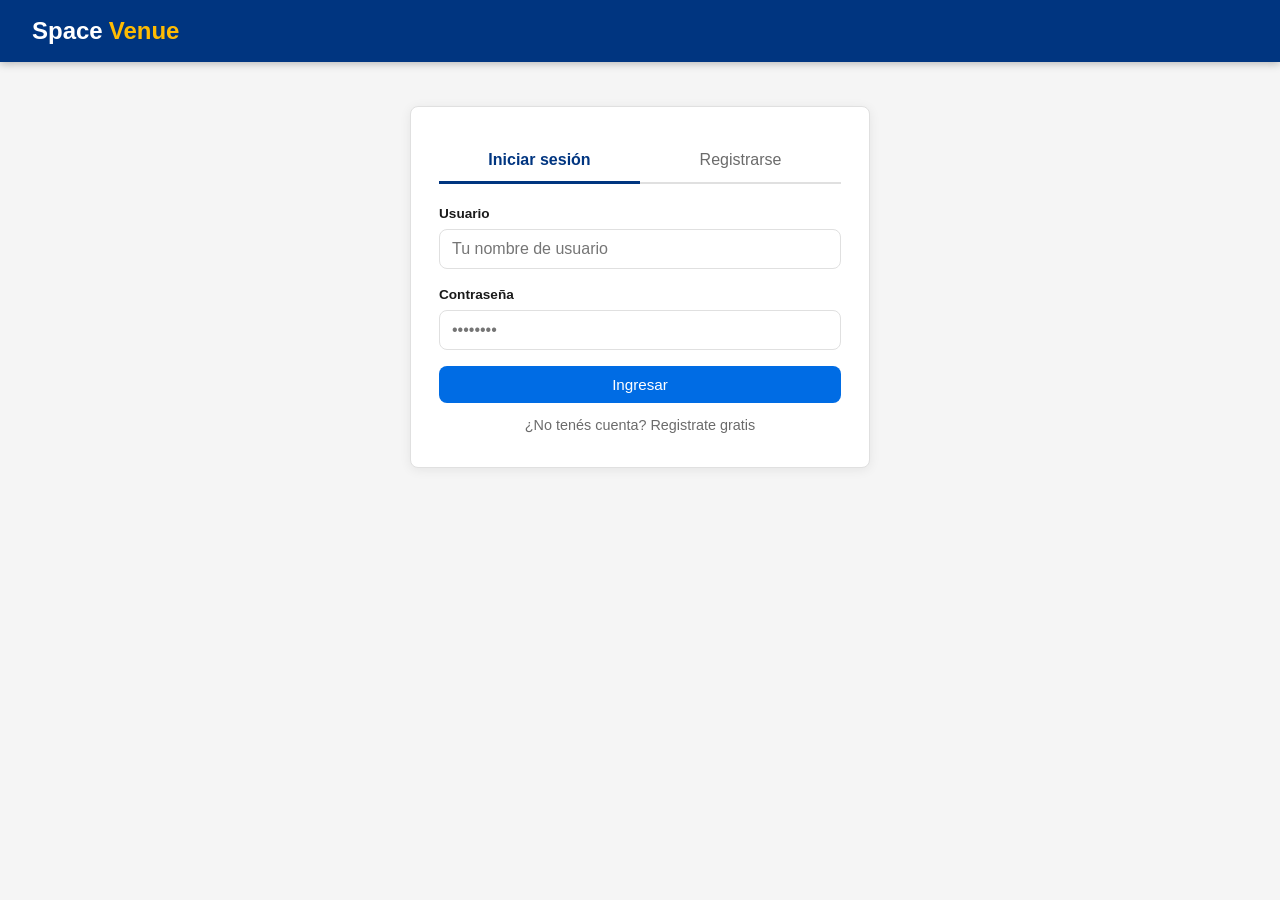
<file: frontend/login.html>
<!DOCTYPE html>
<html lang="es">
<head>
    <meta charset="UTF-8">
    <meta name="viewport" content="width=device-width, initial-scale=1.0">
    <title>Ingresar | SpaceVenue</title>
    <link rel="stylesheet" href="css/styles.css">
</head>
<body>

<header class="navbar">
    <a href="index.html" class="brand">Space<span>Venue</span></a>
</header>

<div class="form-card">
    <div class="tabs">
        <button id="tab-login"    class="active" onclick="showTab('login')">Iniciar sesión</button>
        <button id="tab-register"              onclick="showTab('register')">Registrarse</button>
    </div>

    <div id="alert"></div>

    <!-- LOGIN -->
    <form id="form-login" autocomplete="on">
        <div class="form-group">
            <label for="login-username">Usuario</label>
            <input id="login-username" type="text" autocomplete="username" required placeholder="Tu nombre de usuario">
        </div>
        <div class="form-group">
            <label for="login-password">Contraseña</label>
            <input id="login-password" type="password" autocomplete="current-password" required placeholder="••••••••">
        </div>
        <button type="submit" class="btn" style="width:100%">Ingresar</button>
        <p class="muted" style="margin-top:12px;text-align:center">
            ¿No tenés cuenta? <a href="#" onclick="showTab('register');return false">Registrate gratis</a>
        </p>
    </form>

    <!-- REGISTER -->
    <form id="form-register" class="hidden" autocomplete="on">
        <div style="display:grid;grid-template-columns:1fr 1fr;gap:0 12px">
            <div class="form-group">
                <label for="reg-firstname">Nombre</label>
                <input id="reg-firstname" type="text" placeholder="Juan">
            </div>
            <div class="form-group">
                <label for="reg-lastname">Apellido</label>
                <input id="reg-lastname" type="text" placeholder="Pérez">
            </div>
        </div>
        <div class="form-group">
            <label for="reg-username">Usuario *</label>
            <input id="reg-username" type="text" autocomplete="username" required placeholder="juanperez99">
        </div>
        <div class="form-group">
            <label for="reg-password">Contraseña *</label>
            <input id="reg-password" type="password" autocomplete="new-password" required placeholder="Mínimo 6 caracteres">
        </div>
        <div class="form-group">
            <label for="reg-email">Email</label>
            <input id="reg-email" type="email" placeholder="juan@email.com">
        </div>
        <div class="form-group">
            <label for="reg-phone">Teléfono</label>
            <input id="reg-phone" type="text" placeholder="+54 11 1234-5678">
        </div>
        <button type="submit" class="btn success" style="width:100%">Crear cuenta</button>
        <p class="muted" style="margin-top:12px;text-align:center">
            ¿Ya tenés cuenta? <a href="#" onclick="showTab('login');return false">Iniciá sesión</a>
        </p>
    </form>
</div>

<script src="js/api.js"></script>
<script src="js/auth.js"></script>
</body>
</html>
</file>
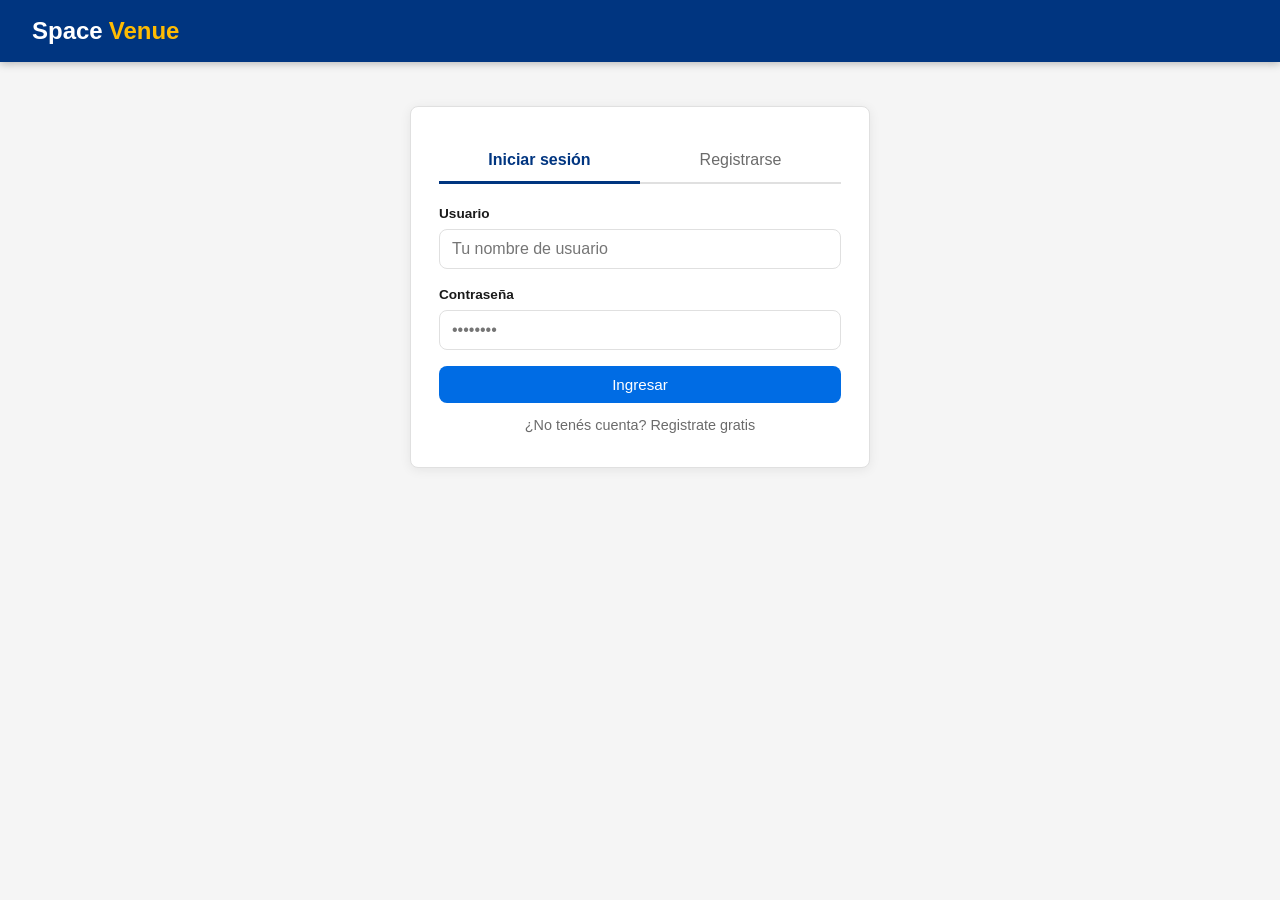
<file: frontend/reservations.html>
<!DOCTYPE html>
<html lang="es">
<head>
    <meta charset="UTF-8">
    <meta name="viewport" content="width=device-width, initial-scale=1.0">
    <title>Mis reservas | SpaceVenue</title>
    <link rel="stylesheet" href="css/styles.css">
</head>
<body>

<header class="navbar">
    <a href="index.html" class="brand">Space<span>Venue</span></a>
    <nav id="nav-links"></nav>
</header>

<div class="container">
    <div class="flex between">
        <h2 class="section-title">Mis reservas</h2>
        <a href="index.html" class="btn secondary small">+ Nueva reserva</a>
    </div>
    <div id="alert"></div>
    <div id="reservations"></div>
</div>

<script src="js/api.js"></script>
<script src="js/index.js"></script>
<script src="js/reservations.js"></script>
</body>
</html>
</file>
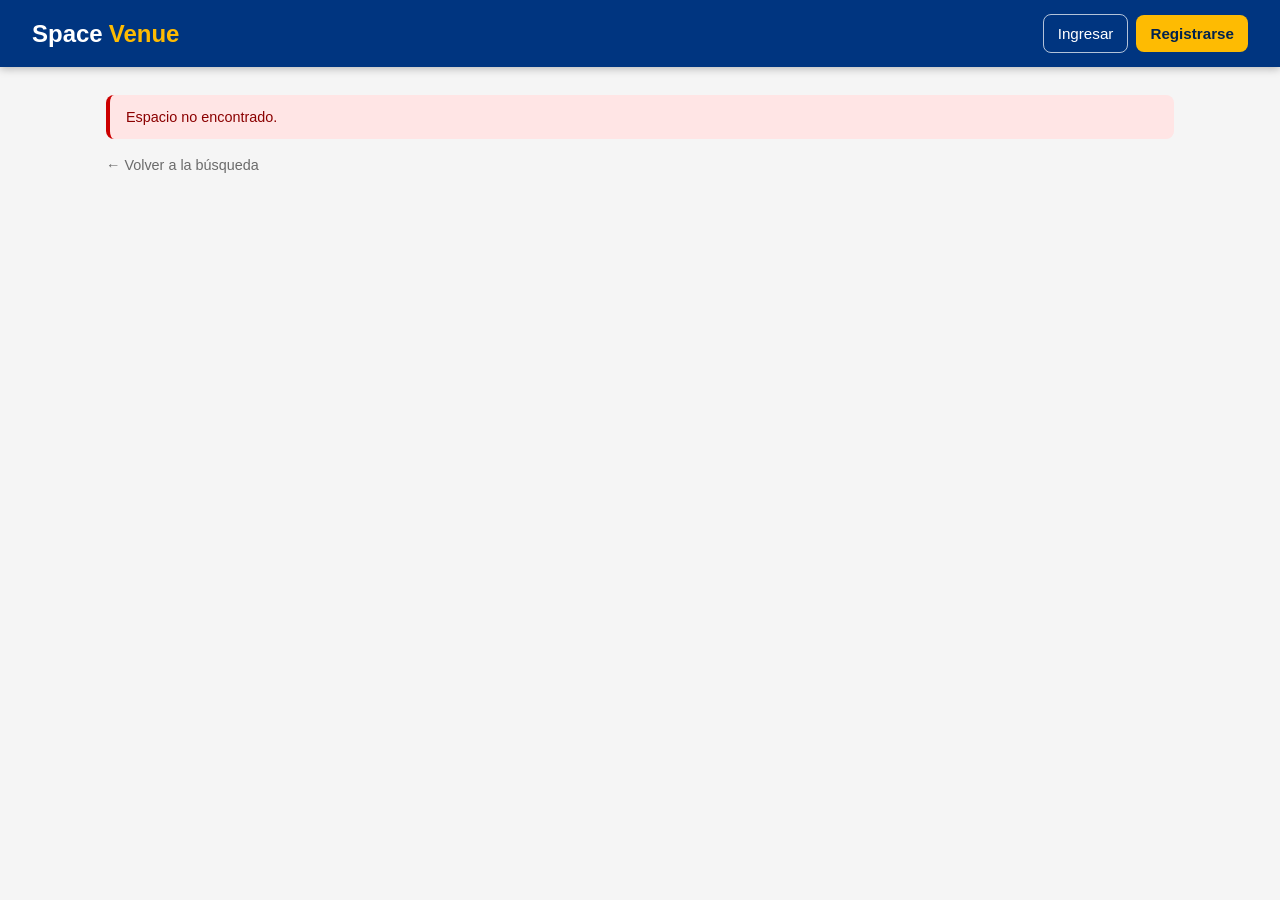
<file: frontend/space.html>
<!DOCTYPE html>
<html lang="es">
<head>
    <meta charset="UTF-8">
    <meta name="viewport" content="width=device-width, initial-scale=1.0">
    <title>Detalle del espacio | SpaceVenue</title>
    <link rel="stylesheet" href="css/styles.css">
</head>
<body>

<header class="navbar">
    <a href="index.html" class="brand">Space<span>Venue</span></a>
    <nav id="nav-links"></nav>
</header>

<div class="container">
    <div id="alert"></div>
    <p class="muted mb">
        <a href="index.html">← Volver a la búsqueda</a>
    </p>
    <div id="detail"></div>
</div>

<script src="js/api.js"></script>
<script src="js/index.js"></script>
<script src="js/google-oauth2.js"></script>
<script src="js/space.js"></script>
</body>
</html>
</file>
<file: frontend/css/styles.css>
:root {
    --primary: #003580;
    --primary-dark: #00224f;
    --accent: #febb02;
    --blue-light: #006ce4;
    --bg: #f5f5f5;
    --card: #ffffff;
    --text: #1a1a1a;
    --muted: #6b6b6b;
    --border: #e0e0e0;
    --green: #008009;
    --red: #cc0000;
    --radius: 8px;
}

* { box-sizing: border-box; margin: 0; padding: 0; }

body {
    font-family: "Segoe UI", Roboto, Helvetica, Arial, sans-serif;
    background: var(--bg);
    color: var(--text);
    line-height: 1.4;
}

a { text-decoration: none; color: inherit; }

/* -------------------- NAVBAR -------------------- */
.navbar {
    background: var(--primary);
    color: #fff;
    padding: 14px 32px;
    display: flex;
    align-items: center;
    justify-content: space-between;
    position: sticky;
    top: 0;
    z-index: 100;
    box-shadow: 0 2px 8px rgba(0,0,0,.25);
}
.navbar .brand {
    font-size: 1.5rem;
    font-weight: 700;
    display: flex;
    align-items: center;
    gap: 6px;
}
.navbar .brand span { color: var(--accent); }
.navbar nav { display: flex; gap: 8px; align-items: center; flex-wrap: wrap; }
.navbar nav a, .navbar nav button {
    color: #fff;
    background: transparent;
    border: 1px solid transparent;
    padding: 8px 14px;
    border-radius: var(--radius);
    cursor: pointer;
    font-size: .95rem;
    font-family: inherit;
    transition: background .15s;
}
.navbar nav a:hover, .navbar nav button:hover { background: rgba(255,255,255,.15); }
.navbar .btn-outline { border: 1px solid rgba(255,255,255,.7); }
.navbar .btn-solid {
    background: var(--accent);
    color: var(--primary-dark);
    font-weight: 700;
    border: none;
}
.navbar .btn-solid:hover { background: #e0a800; }

/* -------------------- HERO + BUSCADOR -------------------- */
.hero {
    background: linear-gradient(120deg, var(--primary) 0%, var(--blue-light) 100%);
    color: #fff;
    padding: 52px 32px 96px;
    text-align: center;
}
.hero h1 { font-size: 2.4rem; margin-bottom: 10px; }
.hero p  { font-size: 1.1rem; opacity: .9; }

.search-bar {
    max-width: 1100px;
    margin: -44px auto 0;
    background: var(--accent);
    padding: 6px;
    border-radius: var(--radius);
    display: flex;
    gap: 6px;
    flex-wrap: wrap;
    box-shadow: 0 4px 20px rgba(0,0,0,.2);
}
.search-bar .field {
    flex: 1;
    min-width: 160px;
    background: #fff;
    border-radius: 4px;
    padding: 10px 14px;
    display: flex;
    flex-direction: column;
}
.search-bar .field label { font-size: .7rem; color: var(--muted); text-transform: uppercase; letter-spacing: .5px; margin-bottom: 2px; }
.search-bar .field input { border: none; outline: none; font-size: 1rem; font-family: inherit; }
.search-bar button {
    background: var(--blue-light);
    color: #fff;
    border: none;
    padding: 0 30px;
    border-radius: 4px;
    font-size: 1.05rem;
    font-weight: 700;
    cursor: pointer;
    transition: background .15s;
    font-family: inherit;
    min-height: 52px;
}
.search-bar button:hover { background: #0055b5; }

/* -------------------- LAYOUT -------------------- */
.container { max-width: 1100px; margin: 28px auto; padding: 0 16px; }
.section-title { font-size: 1.4rem; margin: 24px 0 16px; color: var(--primary-dark); }

/* -------------------- GRID DE CARDS -------------------- */
.grid {
    display: grid;
    grid-template-columns: repeat(auto-fill, minmax(285px, 1fr));
    gap: 20px;
}
.card {
    background: var(--card);
    border: 1px solid var(--border);
    border-radius: var(--radius);
    overflow: hidden;
    display: flex;
    flex-direction: column;
    transition: box-shadow .2s, transform .2s;
    cursor: pointer;
}
.card:hover { box-shadow: 0 6px 24px rgba(0,0,0,.13); transform: translateY(-3px); }
.card .thumb {
    height: 185px;
    background: #d9e2ec center/cover no-repeat;
    display: flex;
    align-items: center;
    justify-content: center;
    color: var(--primary);
    font-size: 3rem;
}
.card .body { padding: 14px; flex: 1; display: flex; flex-direction: column; }
.card .body h3 { font-size: 1.05rem; margin-bottom: 4px; color: var(--blue-light); }
.card .body .loc { font-size: .82rem; color: var(--muted); margin-bottom: 8px; }
.card .body .desc { font-size: .9rem; flex: 1; color: var(--text); }
.card .body .footer { display: flex; justify-content: space-between; align-items: center; margin-top: 12px; }
.card .price { font-size: 1.2rem; font-weight: 700; }
.card .price small { font-size: .72rem; color: var(--muted); font-weight: 400; }

/* -------------------- BADGES -------------------- */
.badge {
    display: inline-block;
    background: var(--primary);
    color: #fff;
    padding: 3px 9px;
    border-radius: 4px;
    font-size: .8rem;
    font-weight: 600;
}
.badge.green  { background: var(--green); }
.badge.gray   { background: var(--muted); }
.badge.yellow { background: var(--accent); color: var(--primary-dark); }
.badge.red    { background: var(--red); }

/* -------------------- BOTONES -------------------- */
.btn {
    display: inline-block;
    background: var(--blue-light);
    color: #fff;
    border: none;
    padding: 10px 18px;
    border-radius: var(--radius);
    font-size: .95rem;
    cursor: pointer;
    text-align: center;
    font-family: inherit;
    font-weight: 500;
    transition: background .15s, opacity .15s;
    white-space: nowrap;
}
.btn:hover    { background: #0055b5; }
.btn.secondary{ background: #fff; color: var(--blue-light); border: 1px solid var(--blue-light); }
.btn.secondary:hover { background: #eef4ff; }
.btn.danger   { background: var(--red); }
.btn.danger:hover { background: #a50000; }
.btn.success  { background: var(--green); }
.btn.success:hover { background: #005f07; }
.btn.small    { padding: 6px 12px; font-size: .85rem; }
.btn:disabled { opacity: .5; cursor: not-allowed; }

/* -------------------- FORMULARIOS -------------------- */
.form-card {
    background: var(--card);
    border-radius: var(--radius);
    border: 1px solid var(--border);
    padding: 32px 28px;
    max-width: 460px;
    margin: 44px auto;
    box-shadow: 0 2px 12px rgba(0,0,0,.07);
}
.form-card h2 { margin-bottom: 20px; color: var(--primary); }
.form-group { margin-bottom: 16px; }
.form-group label { display: block; font-size: .85rem; margin-bottom: 5px; font-weight: 600; color: var(--text); }
.form-group input,
.form-group textarea,
.form-group select {
    width: 100%;
    padding: 10px 12px;
    border: 1px solid var(--border);
    border-radius: var(--radius);
    font-size: 1rem;
    font-family: inherit;
    transition: border-color .15s;
}
.form-group input:focus,
.form-group textarea:focus,
.form-group select:focus {
    outline: 2px solid var(--blue-light);
    border-color: transparent;
}
.tabs { display: flex; margin-bottom: 20px; border-bottom: 2px solid var(--border); }
.tabs button {
    flex: 1;
    background: none;
    border: none;
    padding: 12px;
    cursor: pointer;
    font-size: 1rem;
    color: var(--muted);
    font-family: inherit;
    border-bottom: 3px solid transparent;
    margin-bottom: -2px;
    transition: color .15s;
}
.tabs button.active { color: var(--primary); border-bottom-color: var(--primary); font-weight: 700; }

/* -------------------- DETALLE DE ESPACIO -------------------- */
.detail-header {
    background: var(--card);
    border-radius: var(--radius);
    padding: 24px;
    border: 1px solid var(--border);
    margin-bottom: 20px;
}
.detail-grid { display: grid; grid-template-columns: 2fr 1fr; gap: 24px; align-items: start; }
@media (max-width: 760px) { .detail-grid { grid-template-columns: 1fr; } }
.gallery {
    display: grid;
    grid-template-columns: repeat(3, 1fr);
    gap: 8px;
    margin: 16px 0;
}
.gallery img, .gallery .ph {
    width: 100%;
    height: 145px;
    object-fit: cover;
    border-radius: 6px;
    background: #d9e2ec;
    display: flex;
    align-items: center;
    justify-content: center;
    color: var(--primary);
    font-size: 2rem;
}
.service-row {
    display: flex;
    align-items: center;
    gap: 10px;
    padding: 10px 0;
    border-bottom: 1px solid var(--border);
}
.service-row label { flex: 1; cursor: pointer; }
.booking-box {
    background: var(--card);
    border: 1px solid var(--border);
    border-radius: var(--radius);
    padding: 22px;
    position: sticky;
    top: 80px;
    box-shadow: 0 2px 10px rgba(0,0,0,.07);
}
.booking-box .price { font-size: 1.6rem; font-weight: 700; color: var(--primary-dark); margin-bottom: 16px; }
.booking-box .price small { font-size: .8rem; font-weight: 400; color: var(--muted); }

/* -------------------- TABLAS -------------------- */
.table-wrap { overflow-x: auto; border-radius: var(--radius); border: 1px solid var(--border); }
table { width: 100%; border-collapse: collapse; background: var(--card); }
th, td { padding: 12px 14px; text-align: left; border-bottom: 1px solid var(--border); font-size: .9rem; }
th { background: var(--primary); color: #fff; font-weight: 600; }
tr:last-child td { border-bottom: none; }
tr:hover td { background: #f0f6ff; }

/* -------------------- UTILIDADES -------------------- */
.flex { display: flex; gap: 12px; align-items: center; }
.flex-wrap { flex-wrap: wrap; }
.between { justify-content: space-between; }
.mt  { margin-top: 16px; }
.mb  { margin-bottom: 16px; }
.muted { color: var(--muted); font-size: .9rem; }
.alert {
    padding: 12px 16px;
    border-radius: var(--radius);
    margin-bottom: 16px;
    font-size: .9rem;
    border-left: 4px solid;
}
.alert.error   { background: #ffe5e5; color: #8b0000; border-color: var(--red); }
.alert.success { background: #e5ffe9; color: #005007; border-color: var(--green); }
.hidden { display: none !important; }
.stars { color: var(--accent); letter-spacing: 2px; font-size: 1rem; }

/* -------------------- MODAL -------------------- */
.modal-bg {
    position: fixed;
    inset: 0;
    background: rgba(0,0,0,.55);
    display: flex;
    align-items: center;
    justify-content: center;
    z-index: 200;
    padding: 16px;
}
.modal {
    background: #fff;
    border-radius: var(--radius);
    padding: 28px;
    max-width: 540px;
    width: 100%;
    max-height: 90vh;
    overflow: auto;
    box-shadow: 0 8px 32px rgba(0,0,0,.2);
}
.modal h2 { color: var(--primary); margin-bottom: 20px; }

/* -------------------- COMENTARIOS -------------------- */
.comment { border-bottom: 1px solid var(--border); padding: 14px 0; }
.comment:last-child { border-bottom: none; }

/* -------------------- SPINNER -------------------- */
.spinner {
    display: inline-block;
    width: 28px; height: 28px;
    border: 3px solid var(--border);
    border-top-color: var(--blue-light);
    border-radius: 50%;
    animation: spin .7s linear infinite;
    margin: 24px auto;
}
@keyframes spin { to { transform: rotate(360deg); } }
.loading { display: flex; justify-content: center; padding: 32px; }

/* -------------------- EMPTY STATE -------------------- */
.empty-state {
    text-align: center;
    padding: 48px 24px;
    color: var(--muted);
}
.empty-state .icon { font-size: 3.5rem; display: block; margin-bottom: 12px; }

/* -------------------- STATUS PILLS -------------------- */
.status-TENTATIVE  { background: #fff3cd; color: #856404; border: 1px solid #ffdf7e; border-radius: 4px; padding: 3px 8px; font-size: .8rem; font-weight: 600; }
.status-CONFIRMED  { background: #d1e7dd; color: #0a3622; border: 1px solid #a3cfbb; border-radius: 4px; padding: 3px 8px; font-size: .8rem; font-weight: 600; }
.status-CANCELLED  { background: #f8d7da; color: #58151c; border: 1px solid #f1aeb5; border-radius: 4px; padding: 3px 8px; font-size: .8rem; font-weight: 600; }
.status-REJECTED   { background: #e2e3e5; color: #41464b; border: 1px solid #c4c8cb; border-radius: 4px; padding: 3px 8px; font-size: .8rem; font-weight: 600; }
.status-COMPLETED  { background: #cfe2ff; color: #084298; border: 1px solid #9ec5fe; border-radius: 4px; padding: 3px 8px; font-size: .8rem; font-weight: 600; }

/* -------------------- NOTIFICACIONES -------------------- */
.notifications-container {
    max-width: 800px;
    margin: 0 auto;
}
.notification-item {
    background: #fff;
    border: 1px solid var(--border);
    border-radius: var(--radius);
    padding: 16px;
    margin-bottom: 12px;
    cursor: pointer;
    transition: all .2s;
    border-left: 4px solid var(--blue-light);
}
.notification-item.unseen {
    background: #f0f7ff;
    border-left-color: var(--accent);
    font-weight: 500;
}
.notification-item:hover {
    box-shadow: 0 2px 8px rgba(0,0,0,.1);
    transform: translateY(-2px);
}
.notification-header {
    display: flex;
    justify-content: space-between;
    align-items: center;
    margin-bottom: 8px;
}
.notification-type {
    background: var(--accent);
    color: var(--primary-dark);
    padding: 4px 8px;
    border-radius: 4px;
    font-size: .75rem;
    font-weight: 600;
}
.notification-time {
    font-size: .8rem;
    color: var(--muted);
}
.notification-message {
    margin: 8px 0;
    color: var(--text);
}
.notification-detail {
    display: block;
    color: var(--muted);
    margin-top: 8px;
}

/* -------------------- ADMIN TABLES -------------------- */
.admin-table {
    width: 100%;
    border-collapse: collapse;
    background: #fff;
    border-radius: var(--radius);
    overflow: hidden;
    box-shadow: 0 1px 3px rgba(0,0,0,.1);
}
.admin-table thead {
    background: var(--primary);
    color: #fff;
}
.admin-table th {
    padding: 14px;
    text-align: left;
    font-weight: 600;
    border-bottom: 2px solid var(--border);
}
.admin-table td {
    padding: 14px;
    border-bottom: 1px solid var(--border);
}
.admin-table tbody tr:hover {
    background: #f9f9f9;
}
.admin-table .badge {
    display: inline-block;
    padding: 4px 8px;
    border-radius: 4px;
    font-size: .75rem;
    font-weight: 600;
}
.admin-table .badge.success {
    background: #d1e7dd;
    color: #0a3622;
}
.admin-table .badge.danger {
    background: #f8d7da;
    color: #58151c;
}
.admin-table .text-center {
    text-align: center;
}

/* -------------------- FORMS -------------------- */
.form-group {
    margin-bottom: 16px;
}
.form-group label {
    display: block;
    margin-bottom: 6px;
    font-weight: 600;
    color: var(--text);
}
.form-group input,
.form-group textarea,
.form-group select {
    width: 100%;
    padding: 10px 12px;
    border: 1px solid var(--border);
    border-radius: var(--radius);
    font-family: inherit;
    font-size: 1rem;
    transition: border .2s;
}
.form-group input:focus,
.form-group textarea:focus,
.form-group select:focus {
    outline: none;
    border-color: var(--blue-light);
    box-shadow: 0 0 0 3px rgba(0, 108, 228, .1);
}
.form-group textarea {
    resize: vertical;
    min-height: 100px;
}
.form-actions {
    display: flex;
    gap: 10px;
    justify-content: flex-end;
    margin-top: 24px;
    padding-top: 24px;
    border-top: 1px solid var(--border);
}

/* -------------------- MODAL OVERLAY -------------------- */
.modal-overlay {
    position: fixed;
    inset: 0;
    background: rgba(0,0,0,.6);
    display: none;
    align-items: center;
    justify-content: center;
    z-index: 300;
    padding: 20px;
    overflow-y: auto;
}
.modal-overlay.show {
    display: flex;
}
.modal-overlay-content {
    background: #fff;
    border-radius: var(--radius);
    padding: 28px;
    max-width: 600px;
    width: 100%;
    box-shadow: 0 10px 40px rgba(0,0,0,.3);
    position: relative;
    max-height: 90vh;
    overflow-y: auto;
}
.modal-overlay-content h2 {
    margin-bottom: 20px;
    color: var(--primary);
}
.close {
    position: absolute;
    top: 14px;
    right: 14px;
    font-size: 28px;
    font-weight: 300;
    cursor: pointer;
    color: var(--muted);
    transition: color .2s;
}
.close:hover {
    color: var(--text);
}




/* -------------------- UTILITIES -------------------- */
.align-center {
    align-items: center;
}
.badge {
    display: inline-block;
    padding: 6px 10px;
    background: var(--blue-light);
    color: #fff;
    border-radius: 4px;
    font-size: .75rem;
    font-weight: 600;
}
</file>
